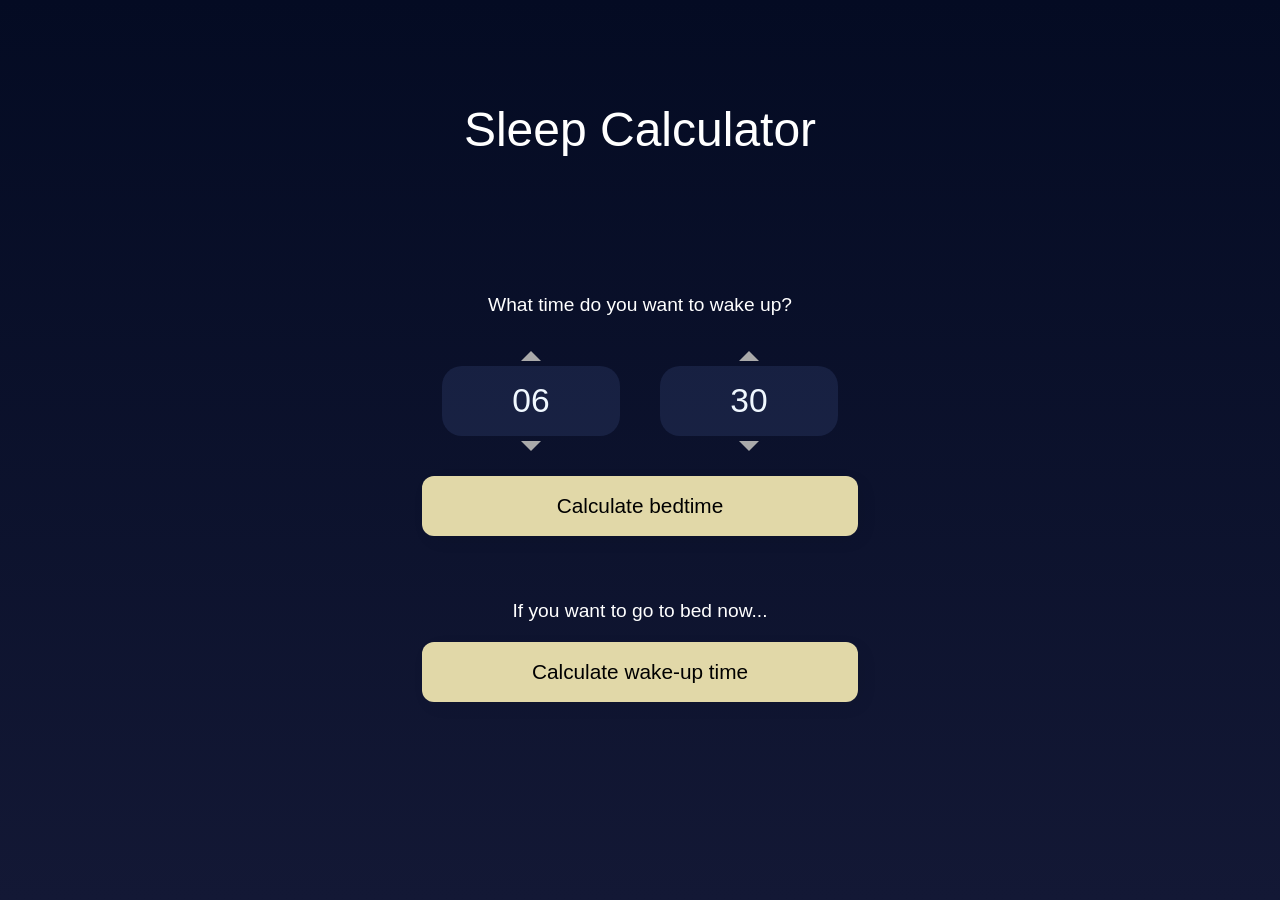
<file: index.html>
<!DOCTYPE html>
<html lang="en">

<head>
  <meta charset="UTF-8">
  <meta name="viewport" content="width=device-width, initial-scale=1.0">
  <title>Sleep Calculator</title>
  <link rel="stylesheet" href="style.css">
  <script src="timerClock.js" defer></script>
  <script src="sendTimeData.js" defer></script>
</head>

<body>
  <header>
    <h1>Sleep Calculator</h1>
  </header>
  <div class="container">
    <div class="timer-container">
      <p>What time do you want to wake up?</p>
      <div class="timer">
        <div class="hours-container">
          <div class="hr-up"></div>
          <input type="number" id="hours" class="hours" value="06">
          <div class="hr-down"></div>
        </div>
        <div class="minutes-container">
          <div class="min-up"></div>
          <input type="number" id="minutes" class="minutes" value="30">
          <div class="min-down"></div>
        </div>
      </div>
      <button id="bedTime">Calculate bedtime</button>
    </div>

    <div class="wakeup-section">
      <p>If you want to go to bed now...</p>
      <button id="wakeupTime">Calculate wake-up time</button>
    </div>
  </div>

</body>

</html>
</file>
<file: style.css>
* {
  margin: 0;
  padding: 0;
  box-sizing: border-box;
}

body {
  display: flex;
  flex-direction: column;
  justify-content: center;
  align-items: center;
  background-color: #030c2d;
  background-image: linear-gradient(#040b23, #131835);
  height: 100vh;
  font-family: Nunito, "Open Sans", Helvetica, Arial, sans-serif;
  box-sizing: border-box;
}

header {
  margin-bottom: 40px;
  width: 100%;
  text-align: center;
  transform: translateY(-100%);
}

h1 {
  color: white;
  font-size: 3rem;
  font-weight: normal;
}

p {
  margin-bottom: 20px;
  font-size: 1.2rem;
  color: white;
  text-align: center;
}

.container {
  display: flex;
  flex-direction: column;
  justify-content: center;
  align-items: center;
  margin: 10px;
  transition: opacity 0.2s ease-in-out;
}

.timer-container,
.wakeup-section {
  display: flex;
  flex-direction: column;
  padding: 2rem;
  width: 100%;
  max-width: 500px;
  text-align: center;
}

.timer {
  display: flex;
  flex-direction: row;
  margin-top: 10px;
  margin-bottom: 20px;
  position: relative;
}

.timer > input {
  font-size: 2.1rem;
  padding: 1rem 0;
  color: aliceblue;
  border-collapse: collapse;
  width: 100%;
  background: rgba(103, 133, 218, 0.134);
  border-radius: 20px;
  text-align: center;
  outline: none;
  position: relative;
}

button {
  width: 100%;
  height: 60px;
  font-size: 1.3rem;
  border-radius: 12px;
  background-color: #e1d8a8;
  color: black;
  box-shadow: 5px 5px 20px -5px rgba(0, 0, 0, 0.1);
  border: none;
  text-align: center;
  cursor: pointer;
  transition: background-color 0.2s;
}

button:hover {
  background-color: #e2ddbd;
}

.hours-container,
.minutes-container {
  position: relative;
  margin: 20px;
}

.hours,
.minutes {
  font-size: 2.1rem;
  padding: 1rem 0;
  color: aliceblue;
  width: 100%;
  background: rgba(103, 133, 218, 0.134);
  border-radius: 20px;
  text-align: center;
  outline: none;
  border: none;
}

.hr-up,
.hr-down,
.min-up,
.min-down {
  width: 0;
  height: 0;
  position: absolute;
  left: 50%;
  transform: translateX(-50%);
  cursor: pointer;
}

.hr-up,
.min-up {
  top: -15px;
  border-left: 10px solid transparent;
  border-right: 10px solid transparent;
  border-bottom: 10px solid #aaa;
}

.hr-down,
.min-down {
  bottom: -15px;
  border-left: 10px solid transparent;
  border-right: 10px solid transparent;
  border-top: 10px solid #aaa;
}

.hr-up:hover,
.min-up:hover,
.hr-down:hover,
.min-down:hover {
  border-bottom-color: #fff;
  border-top-color: #fff;
}

input::-webkit-inner-spin-button,
input::-webkit-outer-spin-button {
  -webkit-appearance: none;
  margin: 0;
}

.wakeup-container {
  display: flex;
  flex-direction: column;
  justify-content: center;
  align-items: center;
  text-align: center;
}

.page-subheading {
  color: #ffdd88;
  font-size: 1.75em;
  font-weight: 600;
  line-height: 1;
  margin-bottom: 0.5em;
  text-align: center;
}

.display-time-container {
  justify-content: center;
  display: grid;
  grid-template-rows: 75px 75px;
  grid-template-columns: 120px 120px 120px 120px;
  grid-gap: 0em 1em;
}

.time-box-suggested {
  grid-row: span 1;
  grid-column: span 2;
  border-radius: 6px;
  background-color: #202646;
  width: 100%;
  font-size: 1em;
  box-shadow: 0px 2px 8px -4px rgba(5, 12, 45, 0.2);
  height: 2.5em;
  display: flex;
  justify-content: space-between;
  align-items: center;
  padding: 7px;
  margin-bottom: 0.57em;
  color: white;
  font-size: 1.4em;
  font-weight: 500;
}

.time-box-suggested::after {
  content: "suggested";
  color: #ffdd88;
  font-size: 0.4em;
  text-transform: uppercase;
  font-weight: 600;
  letter-spacing: 0.04em;
  line-height: 0.9;
  justify-content: space-between;
}

.time-box-rest {
  grid-row: span 1;
  grid-column: span 1;
  border-radius: 6px;
  background-color: #202646;
  width: 100%;
  font-size: 1em;
  box-shadow: 0px 2px 8px -4px rgba(5, 12, 45, 0.2);
  height: 2.42em;
  display: flex;
  justify-content: center;
  align-items: center;
  margin-bottom: 0.57em;
  color: white;
}

#goBack {
  display: block;
  margin: 20px auto;
  background-color: #e1d9a8;
  color: #000;
  font-size: 1.3rem;
  height: 50px;
  padding: 0 1em;
  width: 436px;
  max-width: 100%;
  border-radius: 12px;
  border: 1px solid #b1a873;
  box-shadow: 5px 5px 20px -5px rgba(0, 0, 0, 0.1);
  transition: background-color 0.2s;
}

.fade-in {
  opacity: 0;
  animation: fadeIn 0.2s ease-in-out;
}

@keyframes fadeIn {
  from {
    opacity: 0;
  }
  to {
    opacity: 1;
  }
}
</file>
